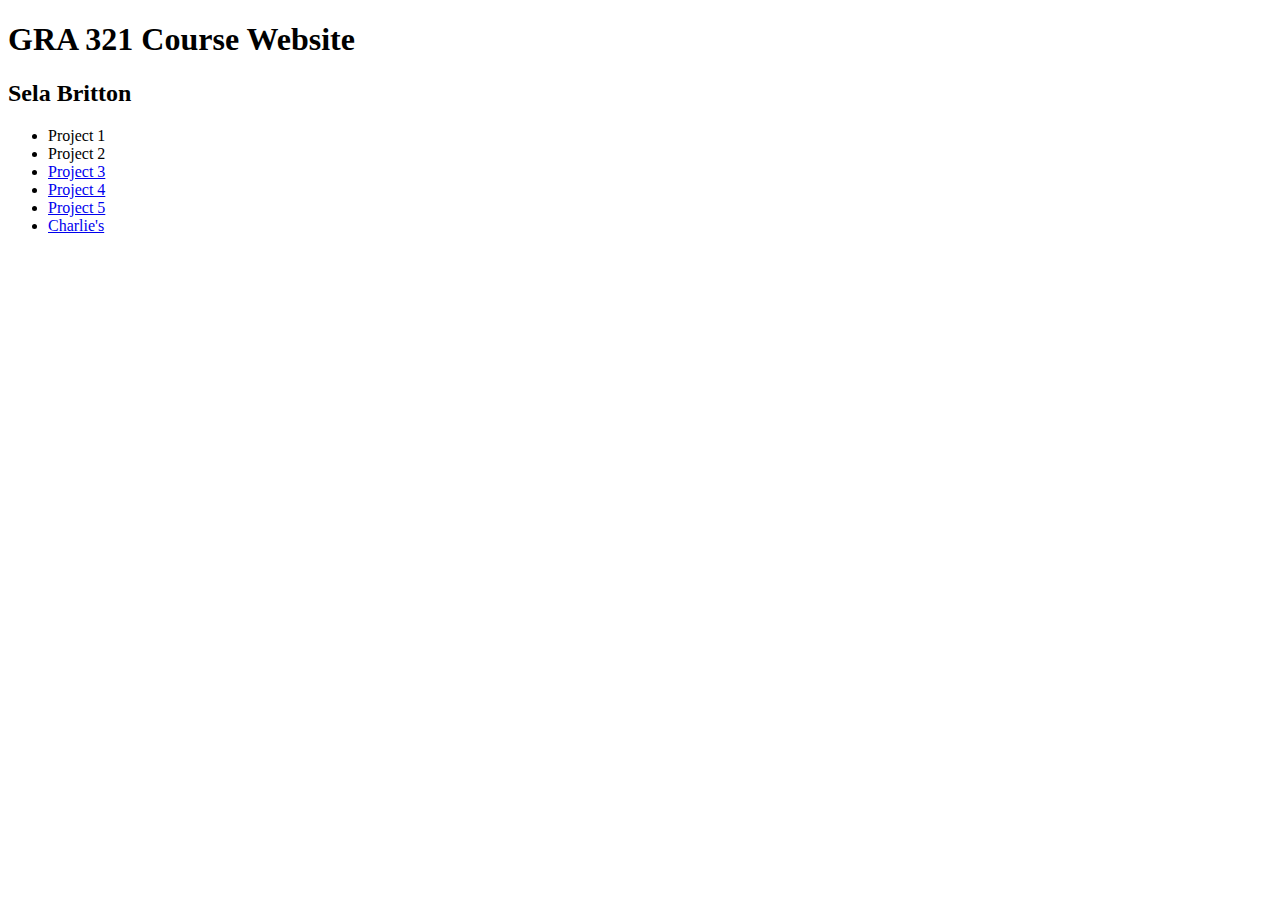
<file: index.html>
<!DOCTYPE html>
<html>
<head>
 <title>Sela Britton - GRA 321</title>
</head>
<body>
    <h1>GRA 321 Course Website</h1>
    <h2> Sela Britton</h2>
    <ul>
    <li> Project 1 </li>
    <li> Project 2 </li>
    <li> <a href="Project3/index.html" title="Project 3">Project 3</a> </li>
    <li> <a href="project4/index.html" title="Project 4">Project 4</a> </li>
    <li> <a href="Project5/index.html" title="Project 5">Project 5</a> </li>
    <li> <a href="Charlies/index.html" title="Charlies">Charlie's</a> </li>
    </ul>
</body>
</html>
</file>
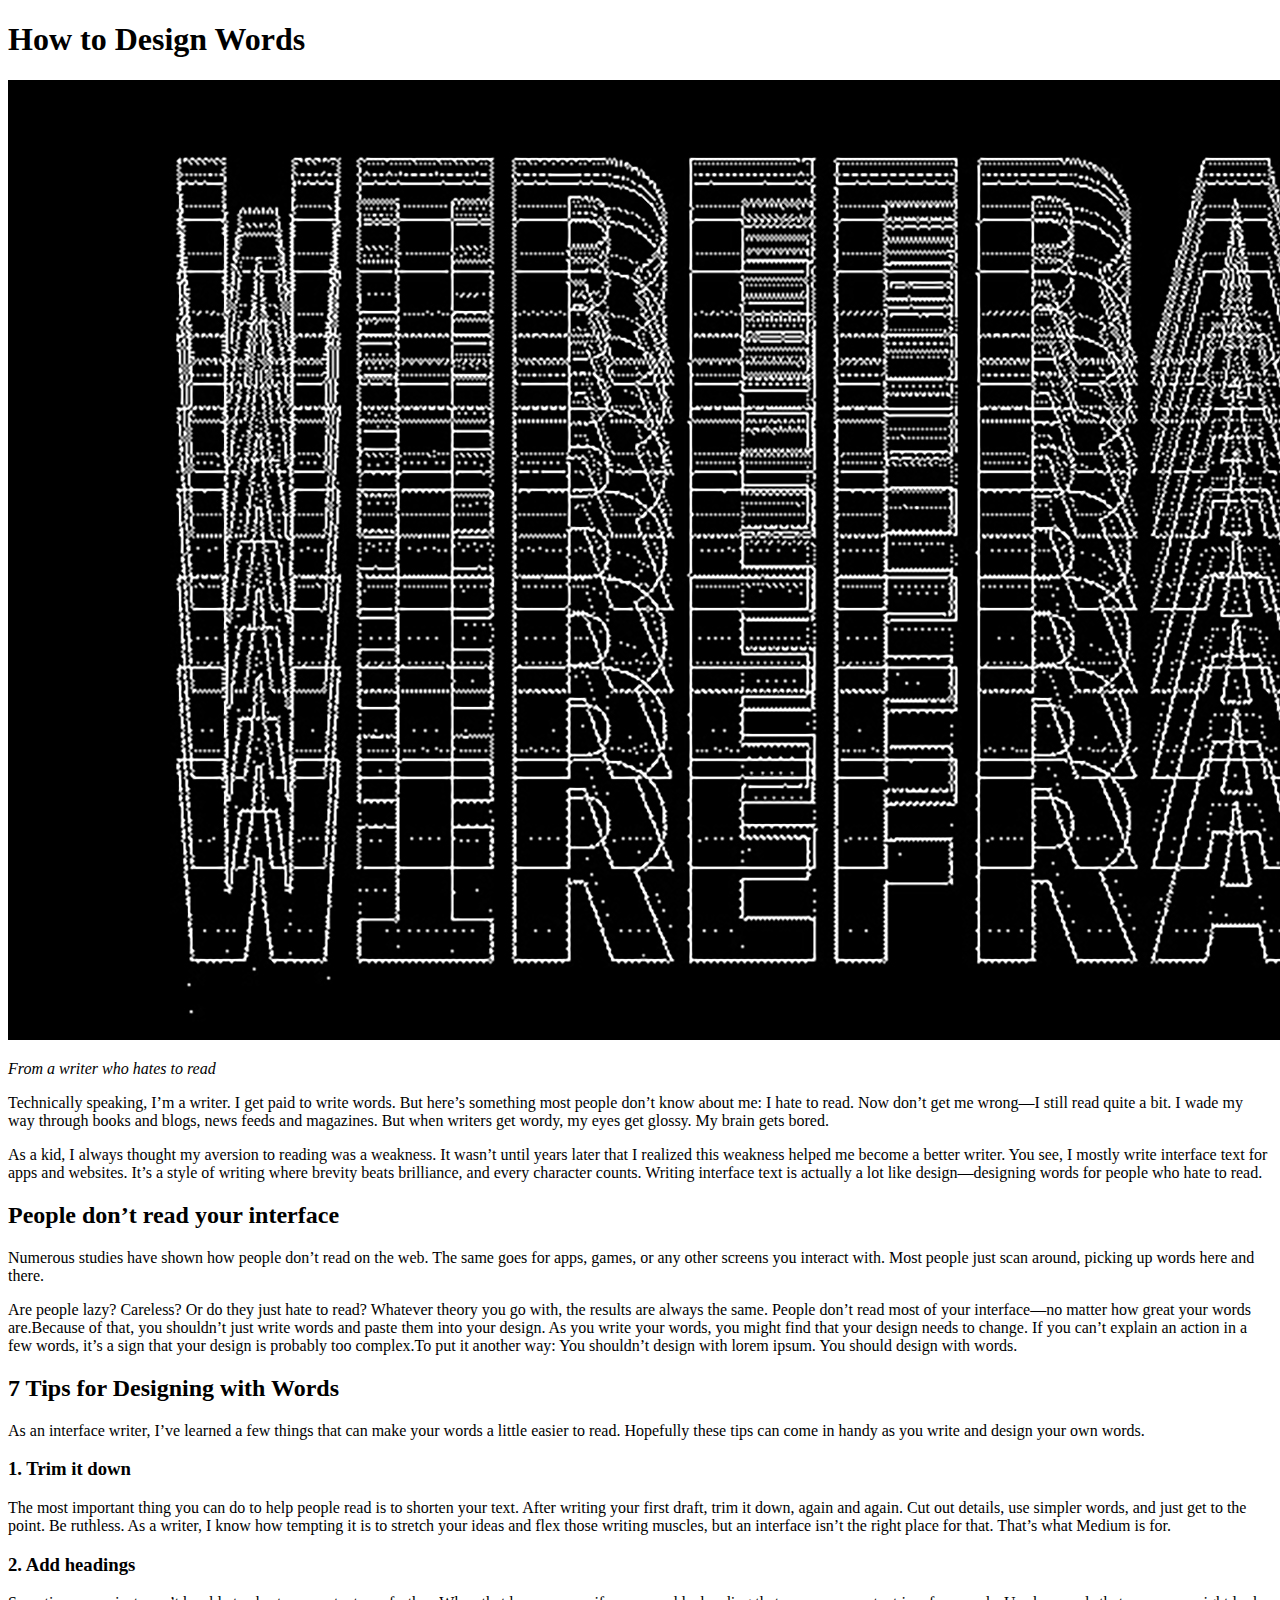
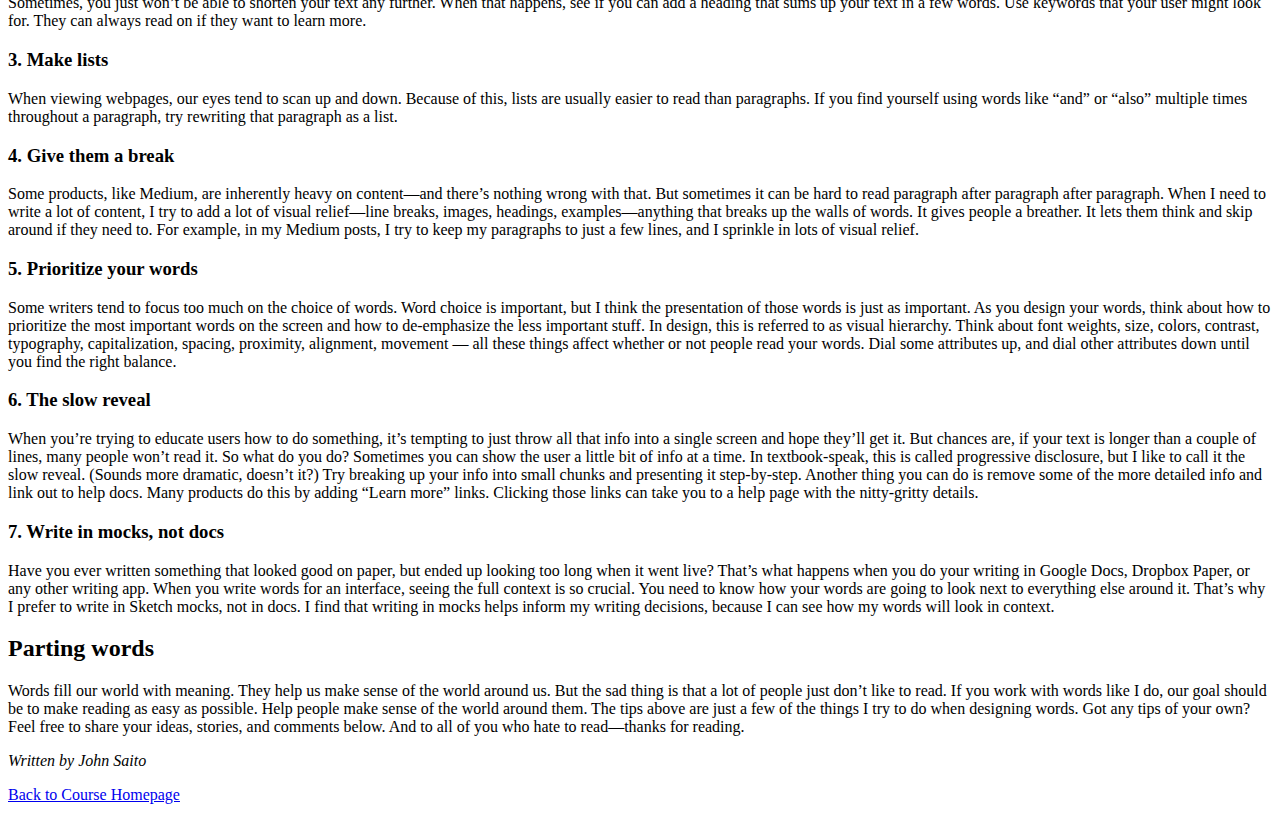
<file: Project3/index.html>
<!DOCTYPE html>
<html>
<head>
    <title>Sela Britton - Project 3</title>
</head>
<body>

    <h1> How to Design Words </h1>
    
    <img src="img/wireframe.jpg" alt="wireframw text">
    
    <p></p><i>From a writer who hates to read</i>
    
    <p>Technically speaking, I’m a writer. I get paid to write words. But here’s something most people don’t know about me: I hate to read. Now don’t get me wrong—I still read quite a bit. I wade my way through books and blogs, news feeds and magazines. But when writers get wordy, my eyes get glossy. My brain gets bored.</p>
    
    As a kid, I always thought my aversion to reading was a weakness. It wasn’t until years later that I realized this weakness helped me become a better writer.
    You see, I mostly write interface text for apps and websites. It’s a style of writing where brevity beats brilliance, and every character counts. Writing interface text is actually a lot like design—designing words for people who hate to read.

    <h2>People don’t read your interface</h2>
    <p> Numerous studies have shown how people don’t read on the web. The same goes for apps, games, or any other screens you interact with. Most people just scan around, picking up words here and there.</p>
    
    <p>Are people lazy? Careless? Or do they just hate to read? Whatever theory you go with, the results are always the same. People don’t read most of your interface—no matter how great your words are.Because of that, you shouldn’t just write words and paste them into your design. As you write your words, you might find that your design needs to change. If you can’t explain an action in a few words, it’s a sign that your design is probably too complex.To put it another way: You shouldn’t design with lorem ipsum. You should design with words.</p>
    
    <h2>7 Tips for Designing with Words</h2>
    As an interface writer, I’ve learned a few things that can make your words a little easier to read. Hopefully these tips can come in handy as you write and design your own words.
    
    <h3>1. Trim it down</h3>
    The most important thing you can do to help people read is to shorten your text. After writing your first draft, trim it down, again and again. Cut out details, use simpler words, and just get to the point. Be ruthless.
    
    As a writer, I know how tempting it is to stretch your ideas and flex those writing muscles, but an interface isn’t the right place for that. That’s what Medium is for.
    
    <h3>2. Add headings</h3>
    Sometimes, you just won’t be able to shorten your text any further. When that happens, see if you can add a heading that sums up your text in a few words. Use keywords that your user might look for. They can always read on if they want to learn more.
    
    <h3>3. Make lists</h3>
    When viewing webpages, our eyes tend to scan up and down. Because of this, lists are usually easier to read than paragraphs. If you find yourself using words like “and” or “also” multiple times throughout a paragraph, try rewriting that paragraph as a list.
    <h3>4. Give them a break</h3>
    Some products, like Medium, are inherently heavy on content—and there’s nothing wrong with that. But sometimes it can be hard to read paragraph after paragraph after paragraph.
    When I need to write a lot of content, I try to add a lot of visual relief—line breaks, images, headings, examples—anything that breaks up the walls of words. It gives people a breather. It lets them think and skip around if they need to.
    For example, in my Medium posts, I try to keep my paragraphs to just a few lines, and I sprinkle in lots of visual relief.
    <h3>5. Prioritize your words</h3>
    Some writers tend to focus too much on the choice of words. Word choice is important, but I think the presentation of those words is just as important.
    As you design your words, think about how to prioritize the most important words on the screen and how to de-emphasize the less important stuff. In design, this is referred to as visual hierarchy.
    Think about font weights, size, colors, contrast, typography, capitalization, spacing, proximity, alignment, movement — all these things affect whether or not people read your words. Dial some attributes up, and dial other attributes down until you find the right balance.
    
    <h3>6. The slow reveal</h3>
    When you’re trying to educate users how to do something, it’s tempting to just throw all that info into a single screen and hope they’ll get it. But chances are, if your text is longer than a couple of lines, many people won’t read it. So what do you do?
    Sometimes you can show the user a little bit of info at a time. In textbook-speak, this is called progressive disclosure, but I like to call it the slow reveal. (Sounds more dramatic, doesn’t it?) Try breaking up your info into small chunks and presenting it step-by-step.
    Another thing you can do is remove some of the more detailed info and link out to help docs. Many products do this by adding “Learn more” links. Clicking those links can take you to a help page with the nitty-gritty details.
    <h3>7. Write in mocks, not docs</h3>
    Have you ever written something that looked good on paper, but ended up looking too long when it went live? That’s what happens when you do your writing in Google Docs, Dropbox Paper, or any other writing app.
    When you write words for an interface, seeing the full context is so crucial. You need to know how your words are going to look next to everything else around it.
    That’s why I prefer to write in Sketch mocks, not in docs. I find that writing in mocks helps inform my writing decisions, because I can see how my words will look in context.
    
    <h2>Parting words</h2>
    Words fill our world with meaning. They help us make sense of the world around us. But the sad thing is that a lot of people just don’t like to read. If you work with words like I do, our goal should be to make reading as easy as possible. Help people make sense of the world around them.
    The tips above are just a few of the things I try to do when designing words. Got any tips of your own? Feel free to share your ideas, stories, and comments below.
    And to all of you who hate to read—thanks for reading.
    
    <p><i>Written by John Saito</i>
    <p>
        
<a href="../index.html" title="Course Home Page">Back to Course Homepage</a></p>
    </body>

</html>
</file>
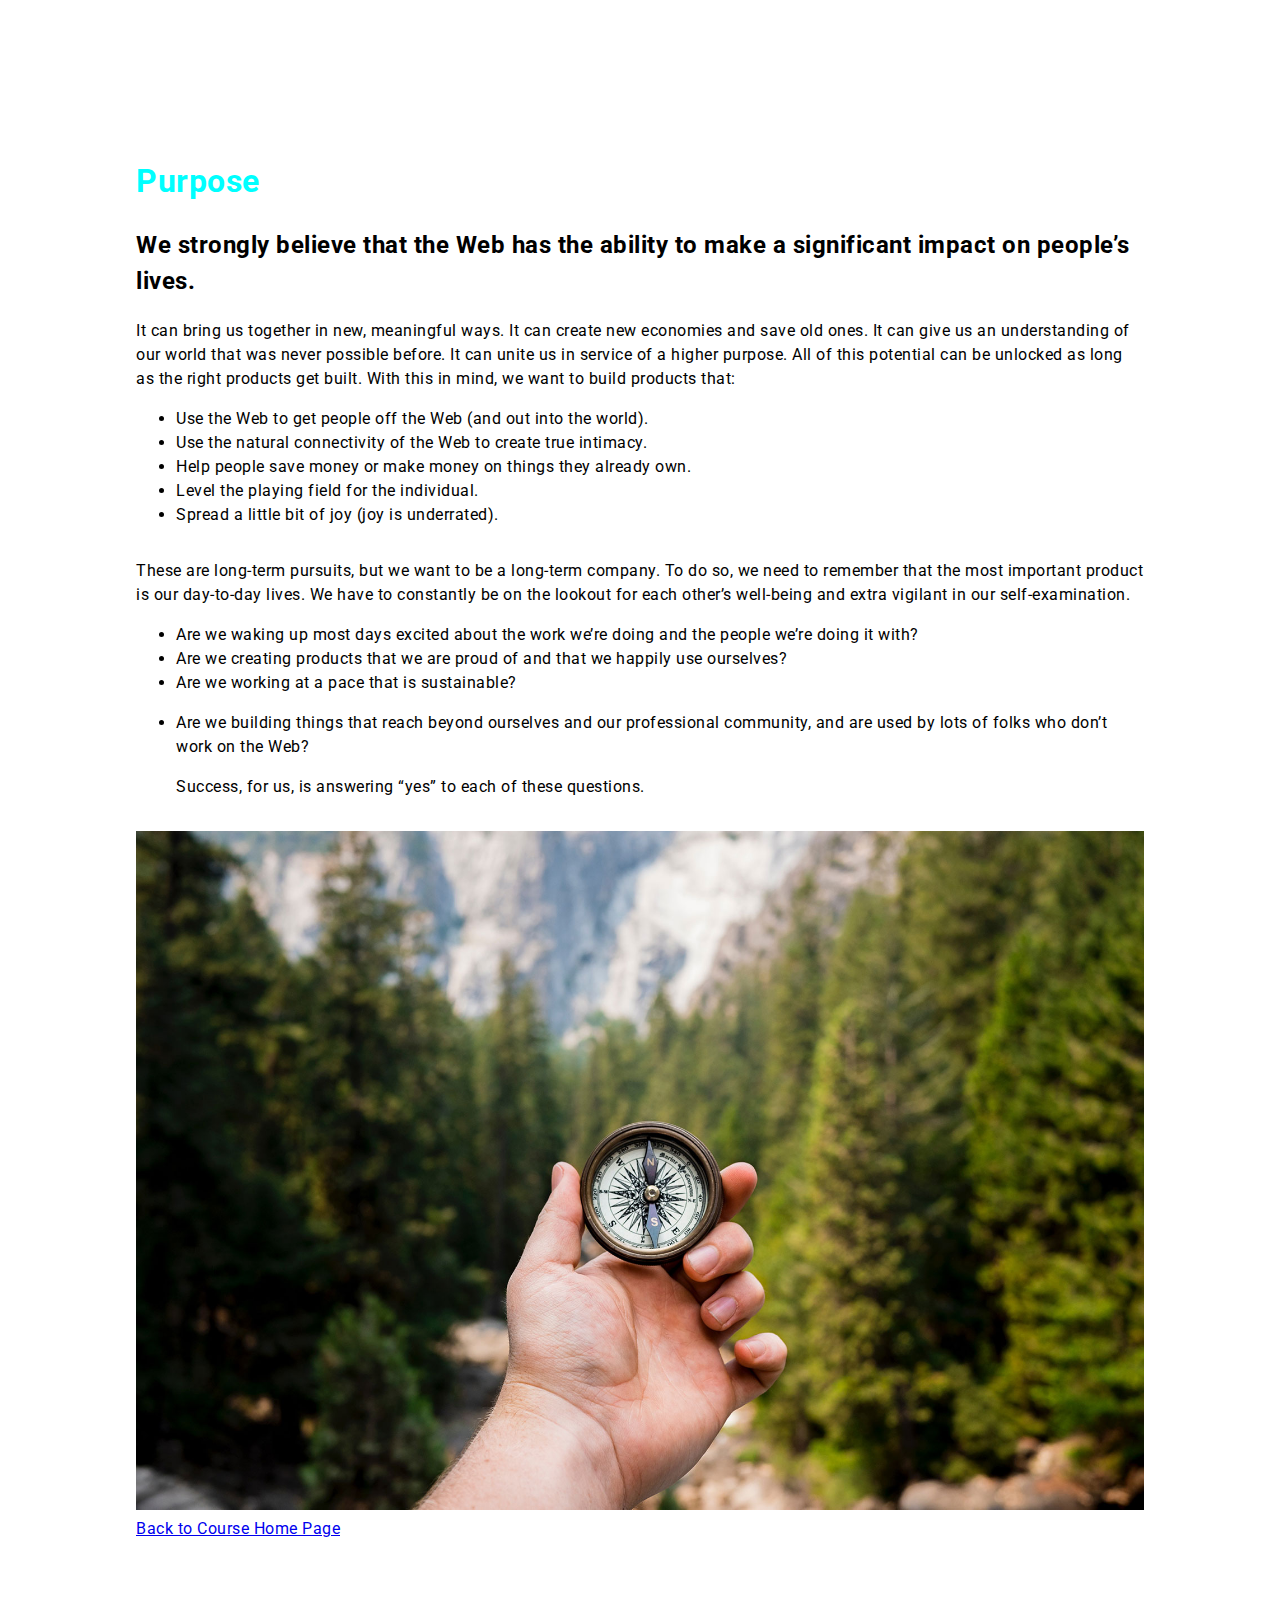
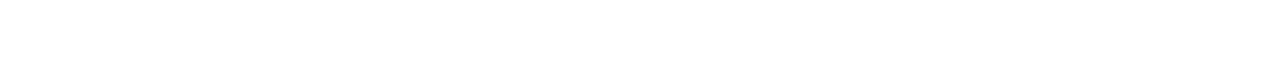
<file: project4/index.html>
<!DOCTYPE html>
<html>
<head>
    <title>Fictive Kin - Purpose</title>
    <link href="https://fonts.googleapis.com/css?family=Roboto:300,400,500,700,900i&display=swap" rel="stylesheet">
    <link rel="stylesheet" type="text/css" href="css/styles.css">

</head>
<body>
	<h1>Purpose</h1>
	
	<h2>We strongly believe that the Web has the ability to make a significant impact on people’s lives.</h2>
	
	<p>It can bring us together in new, meaningful ways. It can create new economies and save old ones. It can give us an understanding of our world that was never possible before. It can unite us in service of a higher purpose. All of this potential can be unlocked as long as the right products get built. With this in mind, we want to build products that:</p>
	
	<ul>
		<li>Use the Web to get people off the Web (and out into the world).</li>
		<li>Use the natural connectivity of the Web to create true intimacy.</li>
		<li>Help people save money or make money on things they already own.</li>
		<li>Level the playing field for the individual.</li>
		<li>Spread a little bit of joy (joy is underrated).</li>
	</ul>
	
	<p>These are long-term pursuits, but we want to be a long-term company. To do so, we need to remember that the most important product is our day-to-day lives. We have to constantly be on the lookout for each other’s well-being and extra vigilant in our self-examination.</p>
	
	<ul>
		<li>Are we waking up most days excited about the work we’re doing and the people we’re doing it with?</li>
		<li>Are we creating products that we are proud of and that we happily use ourselves?</li>
		<li>Are we working at a pace that is sustainable?</li>
		<li>
			<p>Are we building things that reach beyond ourselves and our professional community, and are used by lots of folks who don’t work on the Web?</p>
			<p>Success, for us, is answering “yes” to each of these questions.</p>
		</li>
	</ul>
	
  <img src="img/compass.jpg" alt="Hand holding a compass" />
  <a href="../index.html" title="Course Home Page">Back to Course Home Page</a>
	
</body>
</html>
</file>
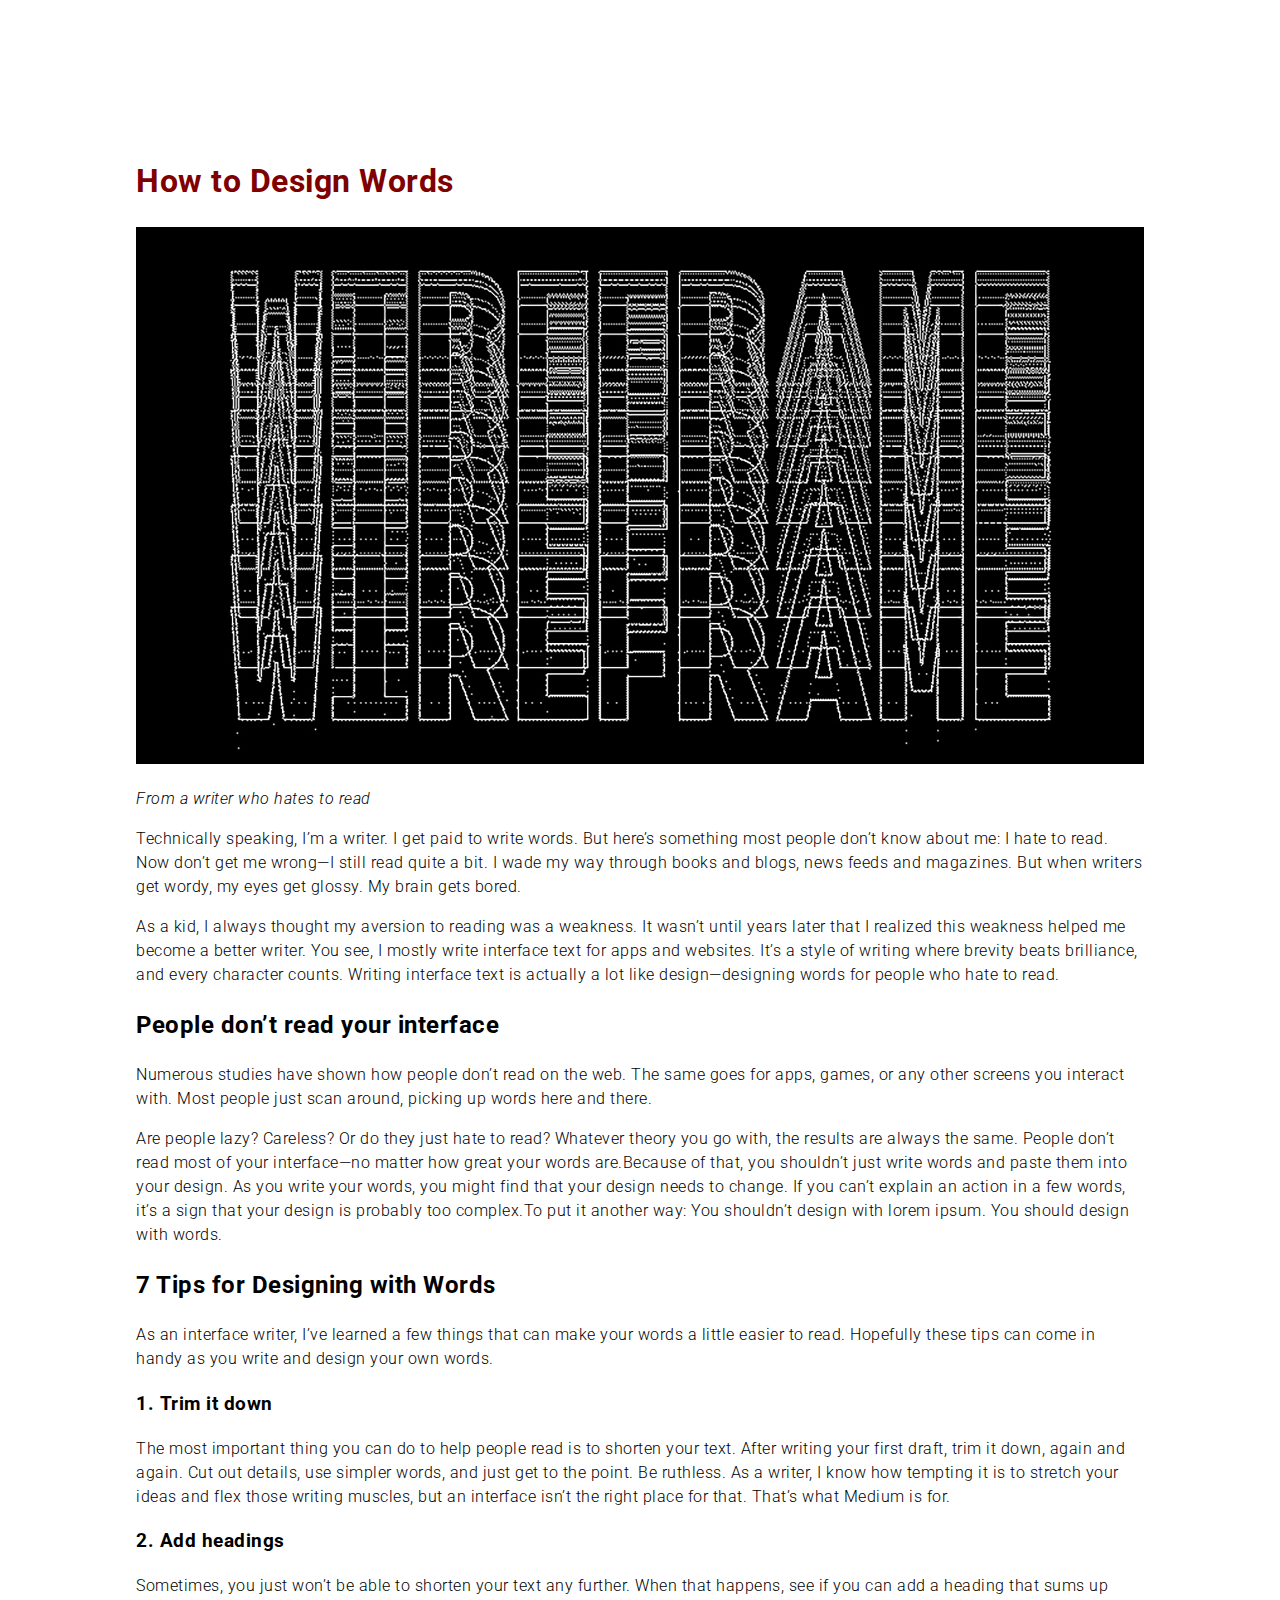
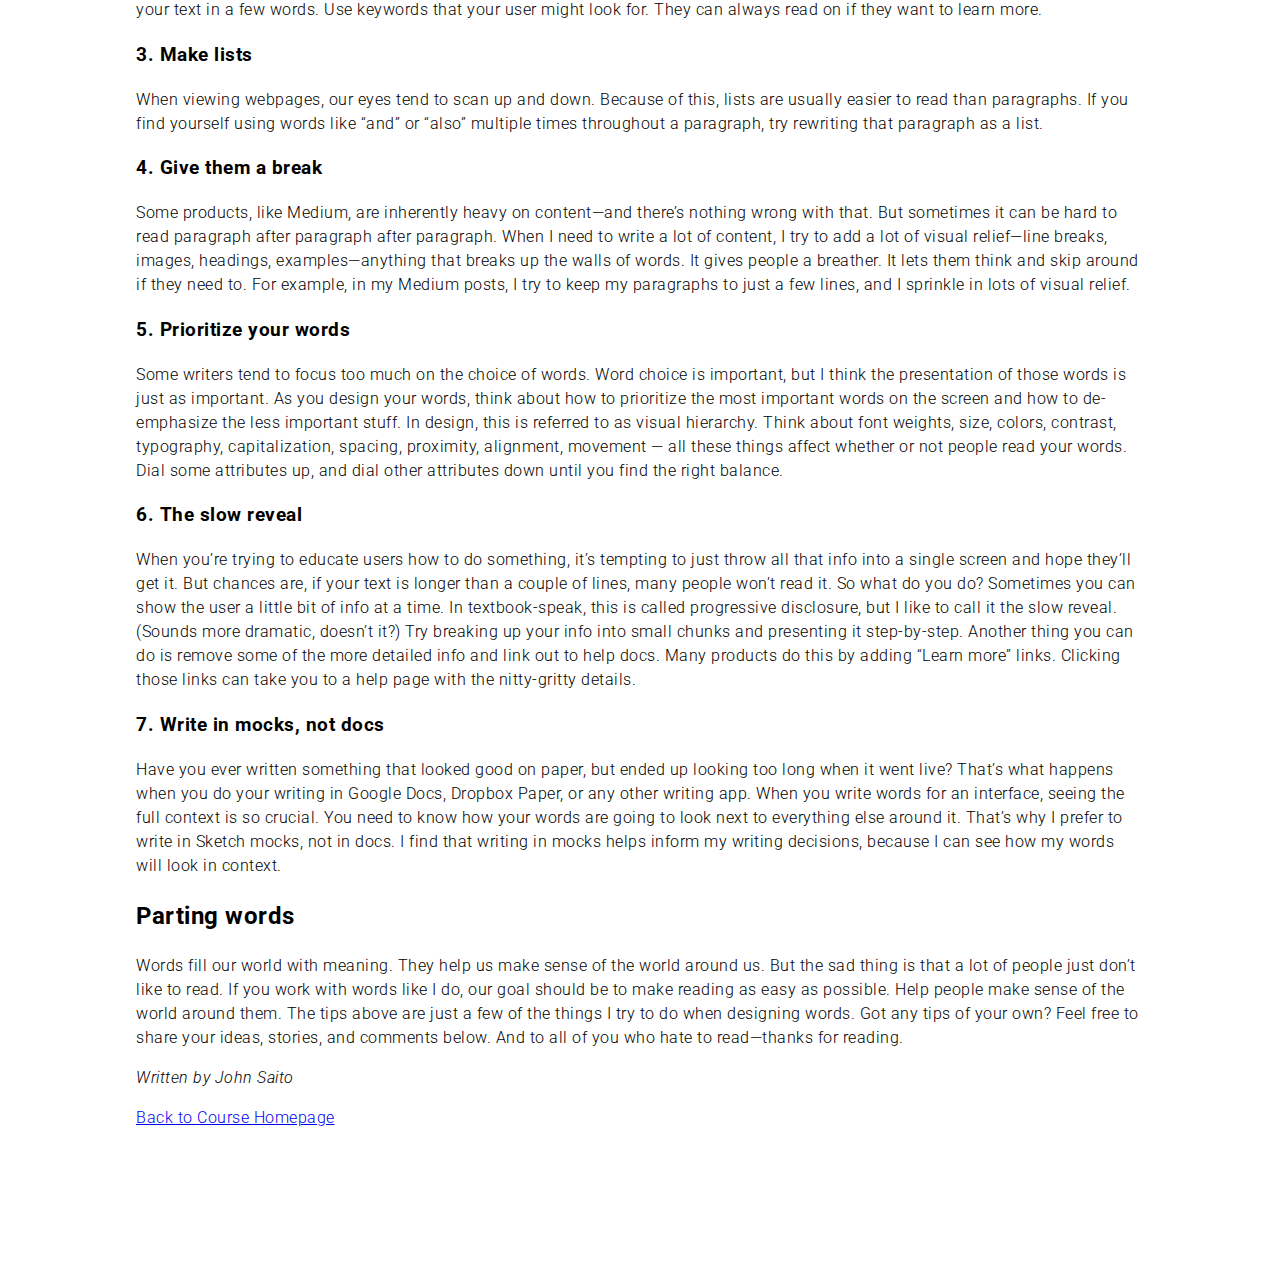
<file: Project5/index.html>
<!DOCTYPE html>
<html>
<head>
    <title>Sela Britton - Project 5</title>
      <link href="https://fonts.googleapis.com/css?family=Roboto:300,400,500,700,900i&display=swap" rel="stylesheet">
    <link rel="stylesheet" type="text/css" href="css/screen.css">
    
</head>
<body>

    <h1> How to Design Words </h1>
    
    <img src="img/wireframe.jpg" alt="wireframw text">
    
    <p></p><i>From a writer who hates to read</i>
    
    <p>Technically speaking, I’m a writer. I get paid to write words. But here’s something most people don’t know about me: I hate to read. Now don’t get me wrong—I still read quite a bit. I wade my way through books and blogs, news feeds and magazines. But when writers get wordy, my eyes get glossy. My brain gets bored.</p>
    
    As a kid, I always thought my aversion to reading was a weakness. It wasn’t until years later that I realized this weakness helped me become a better writer.
    You see, I mostly write interface text for apps and websites. It’s a style of writing where brevity beats brilliance, and every character counts. Writing interface text is actually a lot like design—designing words for people who hate to read.

    <h2>People don’t read your interface</h2>
    <p> Numerous studies have shown how people don’t read on the web. The same goes for apps, games, or any other screens you interact with. Most people just scan around, picking up words here and there.</p>
    
    <p>Are people lazy? Careless? Or do they just hate to read? Whatever theory you go with, the results are always the same. People don’t read most of your interface—no matter how great your words are.Because of that, you shouldn’t just write words and paste them into your design. As you write your words, you might find that your design needs to change. If you can’t explain an action in a few words, it’s a sign that your design is probably too complex.To put it another way: You shouldn’t design with lorem ipsum. You should design with words.</p>
    
    <h2>7 Tips for Designing with Words</h2>
    As an interface writer, I’ve learned a few things that can make your words a little easier to read. Hopefully these tips can come in handy as you write and design your own words.
    
    <h3>1. Trim it down</h3>
    The most important thing you can do to help people read is to shorten your text. After writing your first draft, trim it down, again and again. Cut out details, use simpler words, and just get to the point. Be ruthless.
    
    As a writer, I know how tempting it is to stretch your ideas and flex those writing muscles, but an interface isn’t the right place for that. That’s what Medium is for.
    
    <h3>2. Add headings</h3>
    Sometimes, you just won’t be able to shorten your text any further. When that happens, see if you can add a heading that sums up your text in a few words. Use keywords that your user might look for. They can always read on if they want to learn more.
    
    <h3>3. Make lists</h3>
    When viewing webpages, our eyes tend to scan up and down. Because of this, lists are usually easier to read than paragraphs. If you find yourself using words like “and” or “also” multiple times throughout a paragraph, try rewriting that paragraph as a list.
    <h3>4. Give them a break</h3>
    Some products, like Medium, are inherently heavy on content—and there’s nothing wrong with that. But sometimes it can be hard to read paragraph after paragraph after paragraph.
    When I need to write a lot of content, I try to add a lot of visual relief—line breaks, images, headings, examples—anything that breaks up the walls of words. It gives people a breather. It lets them think and skip around if they need to.
    For example, in my Medium posts, I try to keep my paragraphs to just a few lines, and I sprinkle in lots of visual relief.
    <h3>5. Prioritize your words</h3>
    Some writers tend to focus too much on the choice of words. Word choice is important, but I think the presentation of those words is just as important.
    As you design your words, think about how to prioritize the most important words on the screen and how to de-emphasize the less important stuff. In design, this is referred to as visual hierarchy.
    Think about font weights, size, colors, contrast, typography, capitalization, spacing, proximity, alignment, movement — all these things affect whether or not people read your words. Dial some attributes up, and dial other attributes down until you find the right balance.
    
    <h3>6. The slow reveal</h3>
    When you’re trying to educate users how to do something, it’s tempting to just throw all that info into a single screen and hope they’ll get it. But chances are, if your text is longer than a couple of lines, many people won’t read it. So what do you do?
    Sometimes you can show the user a little bit of info at a time. In textbook-speak, this is called progressive disclosure, but I like to call it the slow reveal. (Sounds more dramatic, doesn’t it?) Try breaking up your info into small chunks and presenting it step-by-step.
    Another thing you can do is remove some of the more detailed info and link out to help docs. Many products do this by adding “Learn more” links. Clicking those links can take you to a help page with the nitty-gritty details.
    <h3>7. Write in mocks, not docs</h3>
    Have you ever written something that looked good on paper, but ended up looking too long when it went live? That’s what happens when you do your writing in Google Docs, Dropbox Paper, or any other writing app.
    When you write words for an interface, seeing the full context is so crucial. You need to know how your words are going to look next to everything else around it.
    That’s why I prefer to write in Sketch mocks, not in docs. I find that writing in mocks helps inform my writing decisions, because I can see how my words will look in context.
    
    <h2>Parting words</h2>
    Words fill our world with meaning. They help us make sense of the world around us. But the sad thing is that a lot of people just don’t like to read. If you work with words like I do, our goal should be to make reading as easy as possible. Help people make sense of the world around them.
    The tips above are just a few of the things I try to do when designing words. Got any tips of your own? Feel free to share your ideas, stories, and comments below.
    And to all of you who hate to read—thanks for reading.
    
    <p><i>Written by John Saito</i>
    <p>
        
<a href="../index.html" title="Course Home Page">Back to Course Homepage</a></p>
    </body>

</html>
</file>
<file: project4/css/styles.css>
/* Styles for Project 4 */

body{
    letter-spacing: .5px;
    line-height: 1.5;
    padding: 10%;
    font-family:'Roboto', sans-serif;
    font-weight: 400;
    font-style: normal;
}

h1{
    color:aqua;

}

img{
    max-width: 100%;
}

ul{
    margin-bottom: 2rem;
}
</file>
<file: Project5/css/screen.css>
/* Styles for Project 5*/

body{
    letter-spacing: .5px;
    line-height: 1.5;
    padding: 10%;
    font-family: 'Roboto', sans-serif;
    font-weight: 300;
    font-style: normal;
}

h1{
    color: #800000;

}

img{
    max-width: 100%;
}

ul{
    margin-bottom: 2rem;
}
</file>
